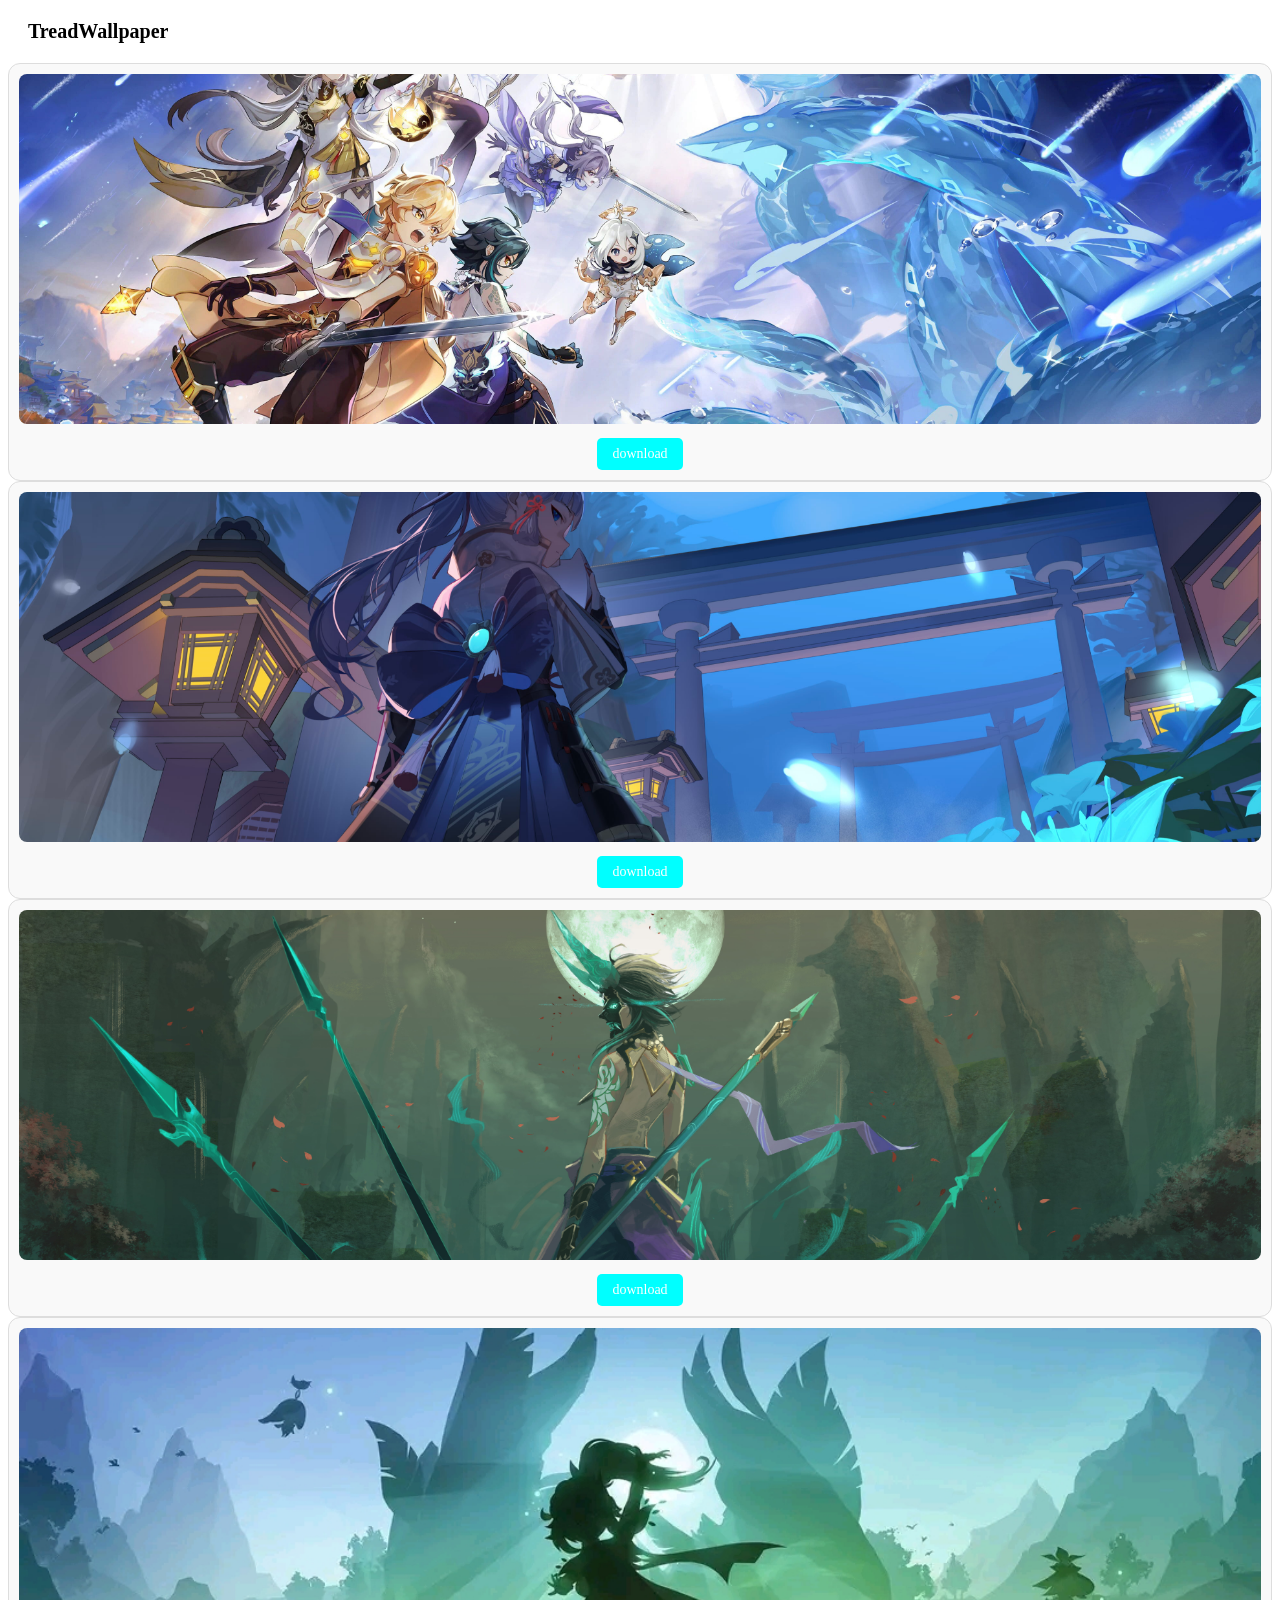
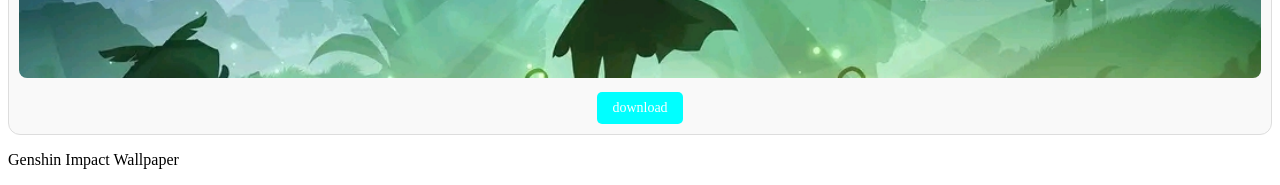
<file: company/gensin.html>
<!DOCTYPE html>
<html>

<head>
    <title>"Learn html"</title>
    <style>
        gallery-grid {
            display: grid;
            grid-template-columns: repeat(auto-fill, minmax(220px, 1fr));
            gap: 20px;
            padding: 20px;
        }

        .card {
            background: #f9f9f9;
            border: 1px solid #ddd;
            border-radius: 12px;
            padding: 10px;
            text-align: center;
            box-shadow: 0 4px 6px rgba(0,0,0,0,0.5);

        }
        .card img {
            width: 100%;
            height: 350px;
            object-fit: cover;
            border-radius: 8px;

        }

        .card a {
            display: inline-block;
            margin-top: 10px;
            padding: 8px 15px;
            background-color: aqua;
            color: white;
            text-decoration: none;
            border-radius: 5px;
            font-size: 14px;
            transition: background 0.3s;

        }

        .title {
            font-weight: bold;
            font-size: 20px;
            margin-left: 20px;
        }
    </style>
</head>

<BOdy>
    
    <p class="title">TreadWallpaper</p>
    <div class="gallery-grid">
        <div class="card">
            <img src="images/wallpaper.jpg">
            <a href="images/wallpaper.jpg"download>download</a>

        </div>
        <div class="card">
            <img src="images/ayaka.jpg">
                <a href="images/ayaka.jpg"download>download</a>
            
        </div>
        <div class="card">
            <img src="images/xiao.jpg">
                <a href="images/xiao.jpg"download>download</a>
            
        </div>
        <div class="card">
            <img src="images/sumeru.jpg">
                <a href="images/sumeru.jpeg"download>download</a>
            
        </div>




    </div>
   
    <p>Genshin Impact Wallpaper</p>

    

    

    

</BOdy>

</html>
</file>
